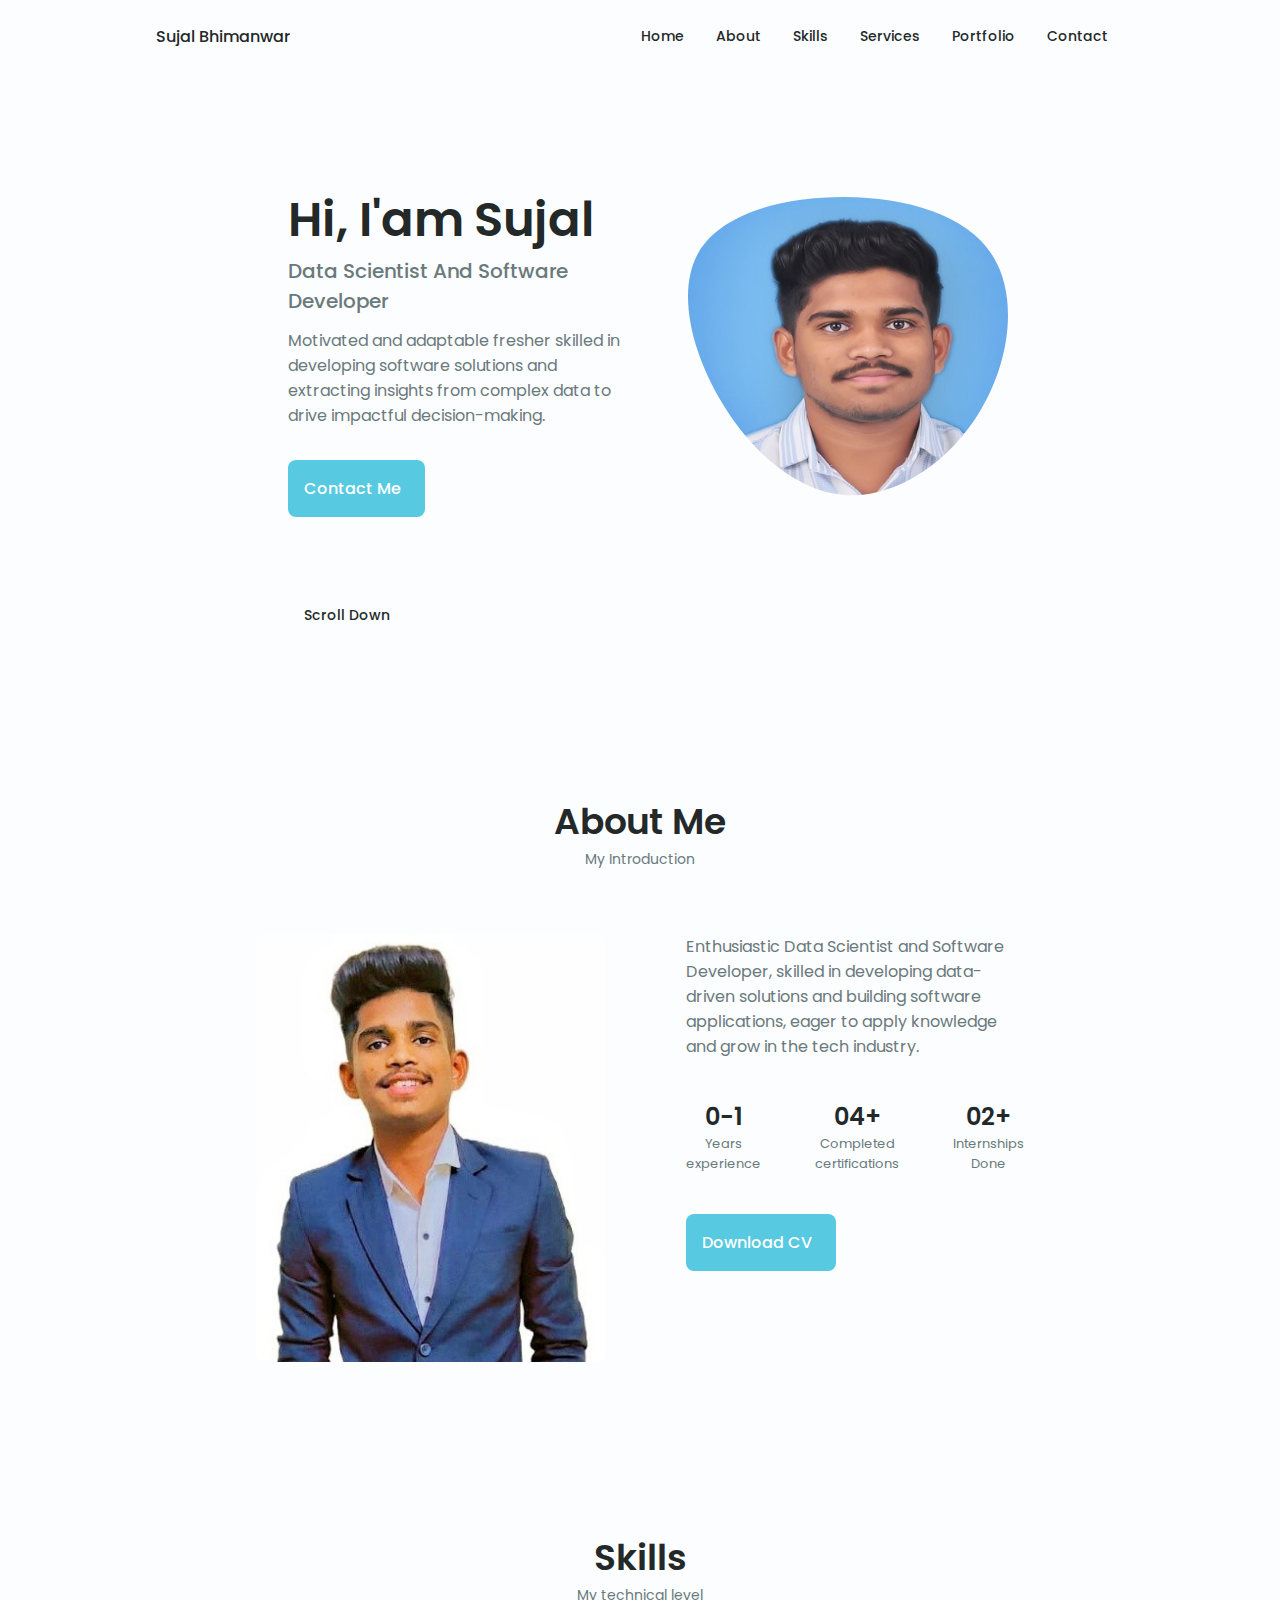
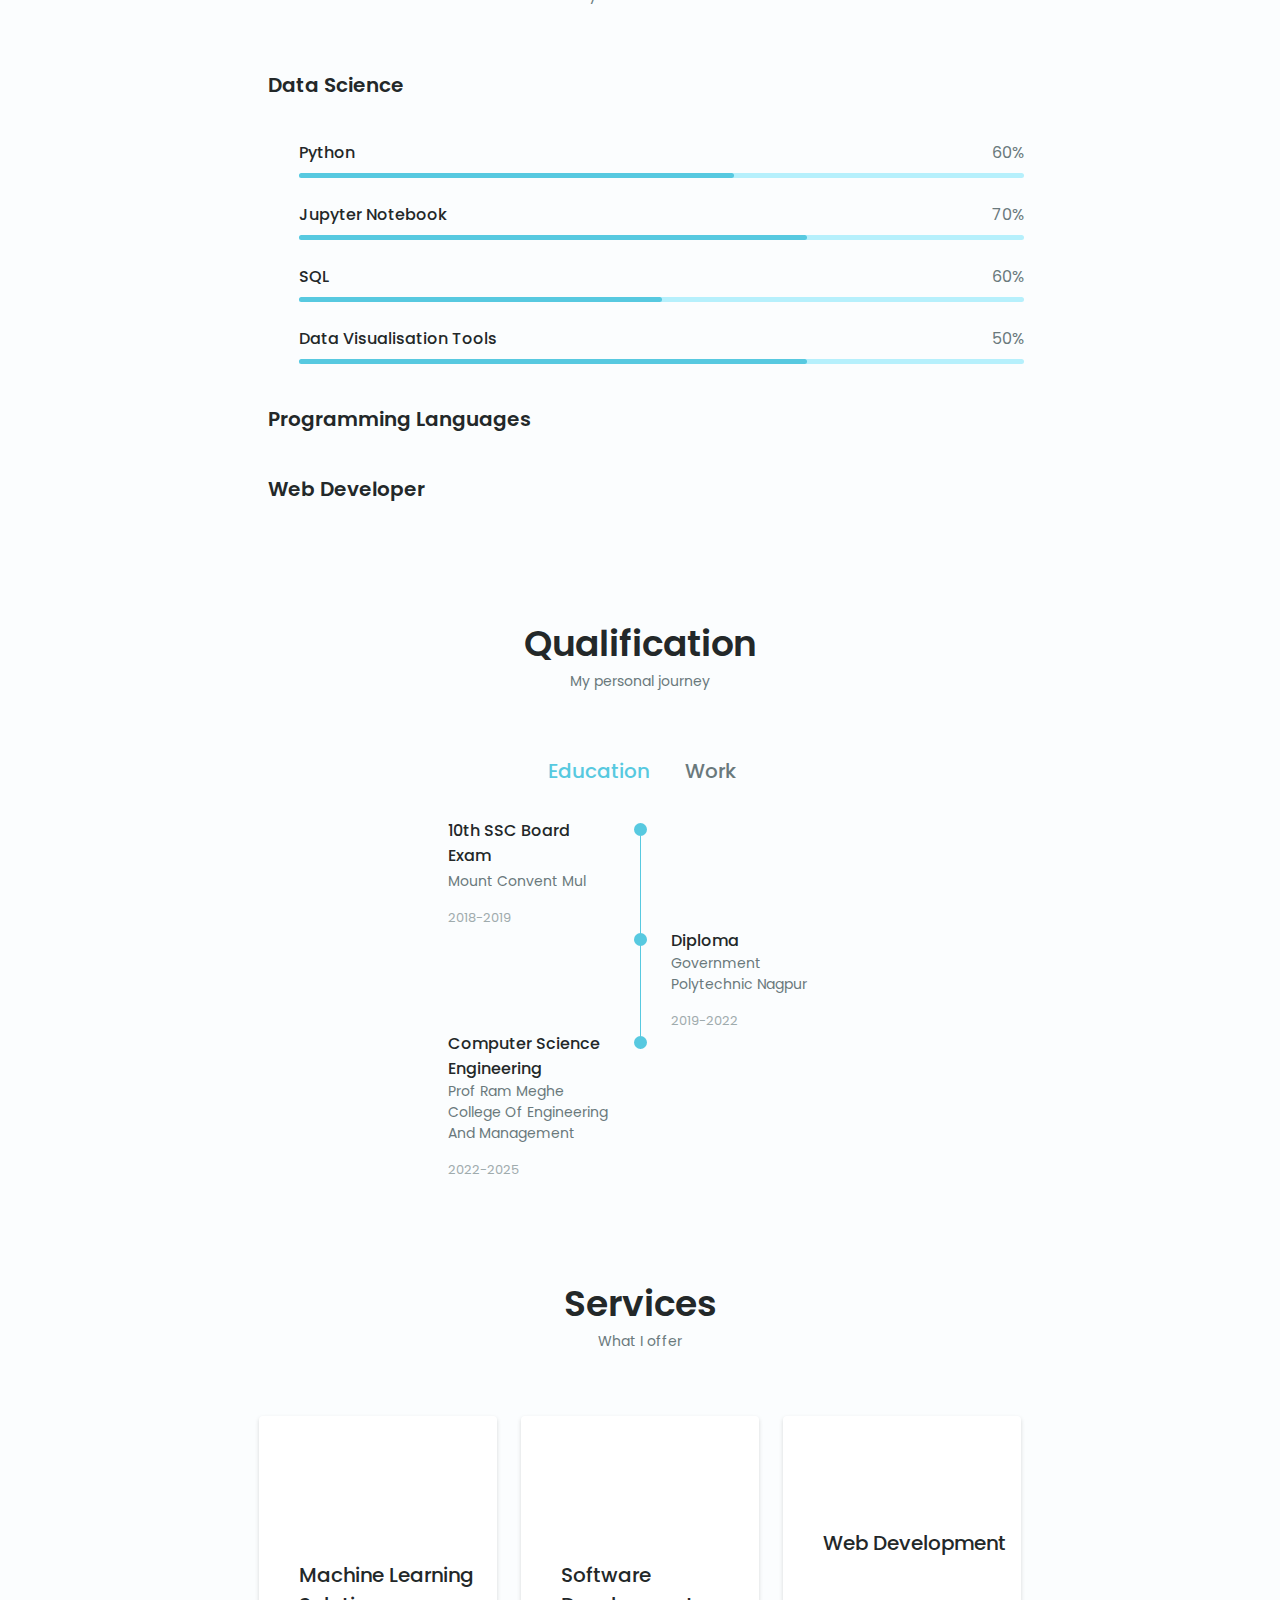
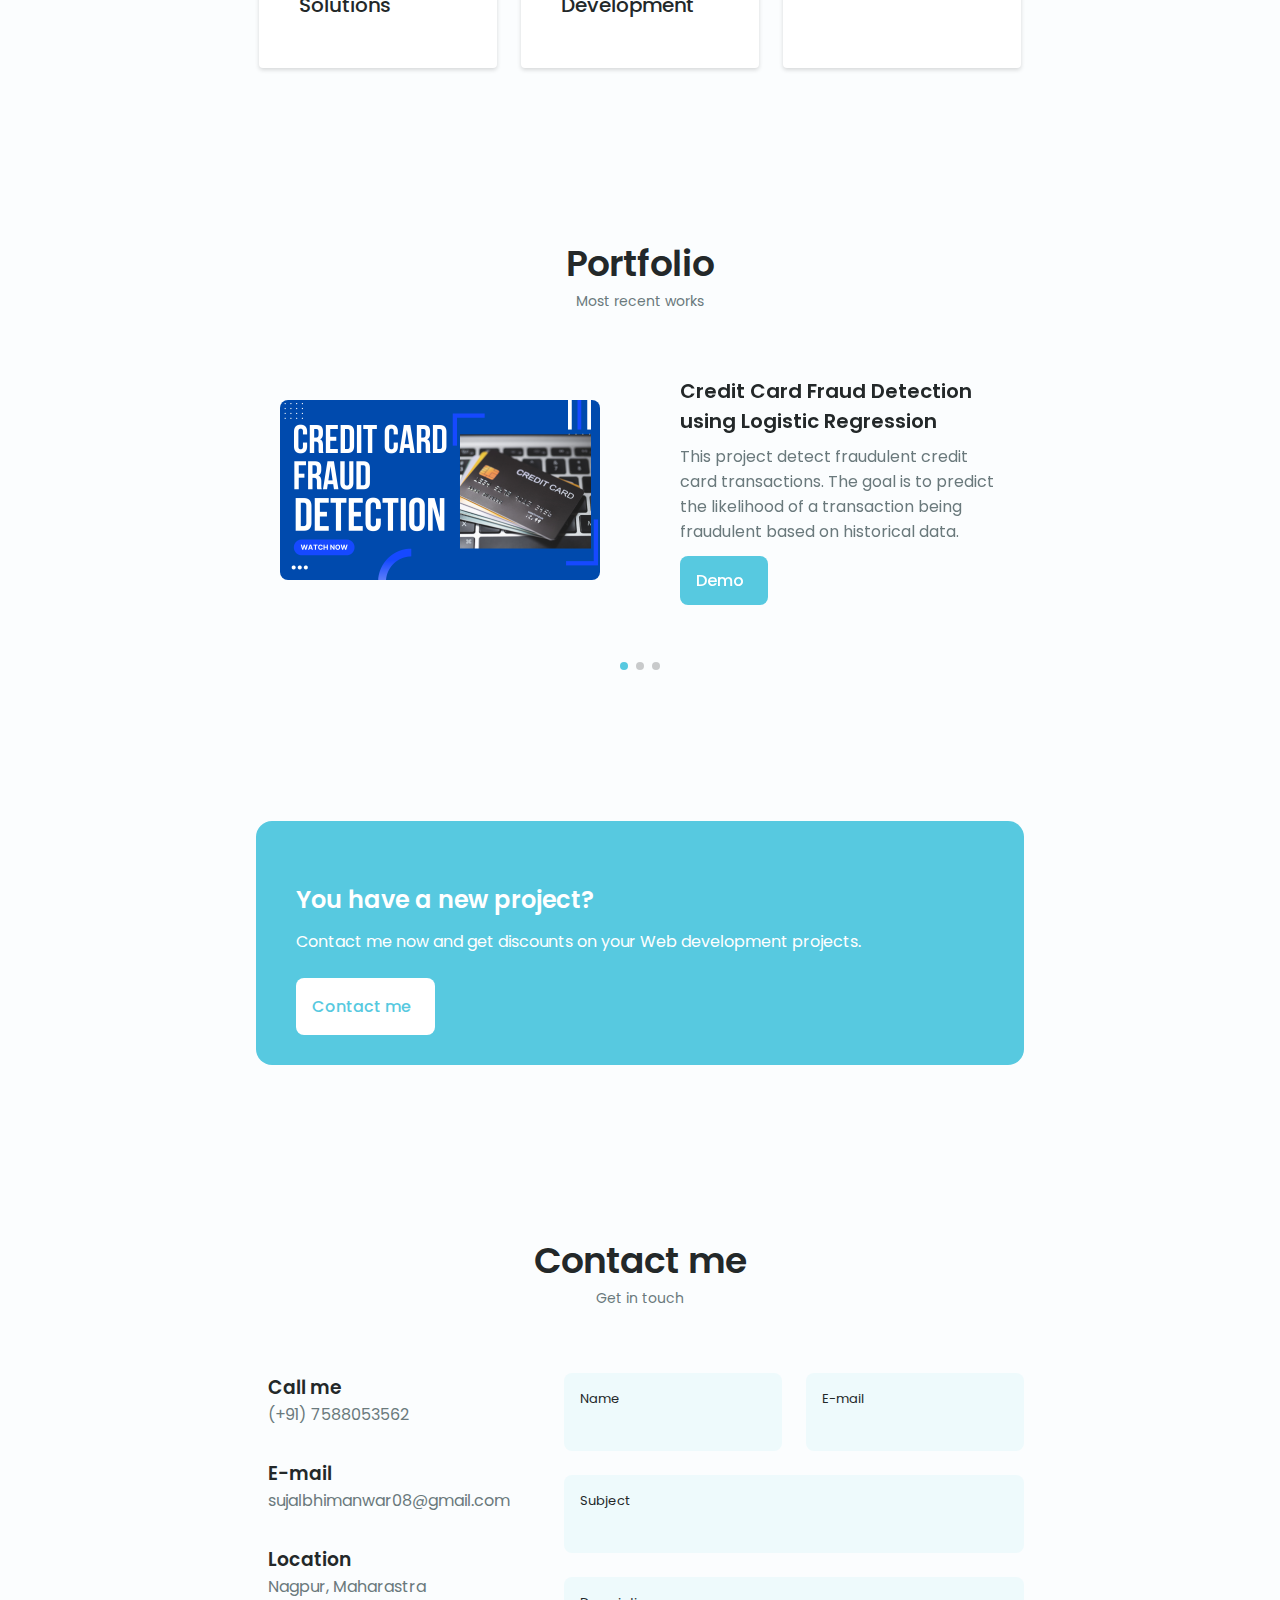
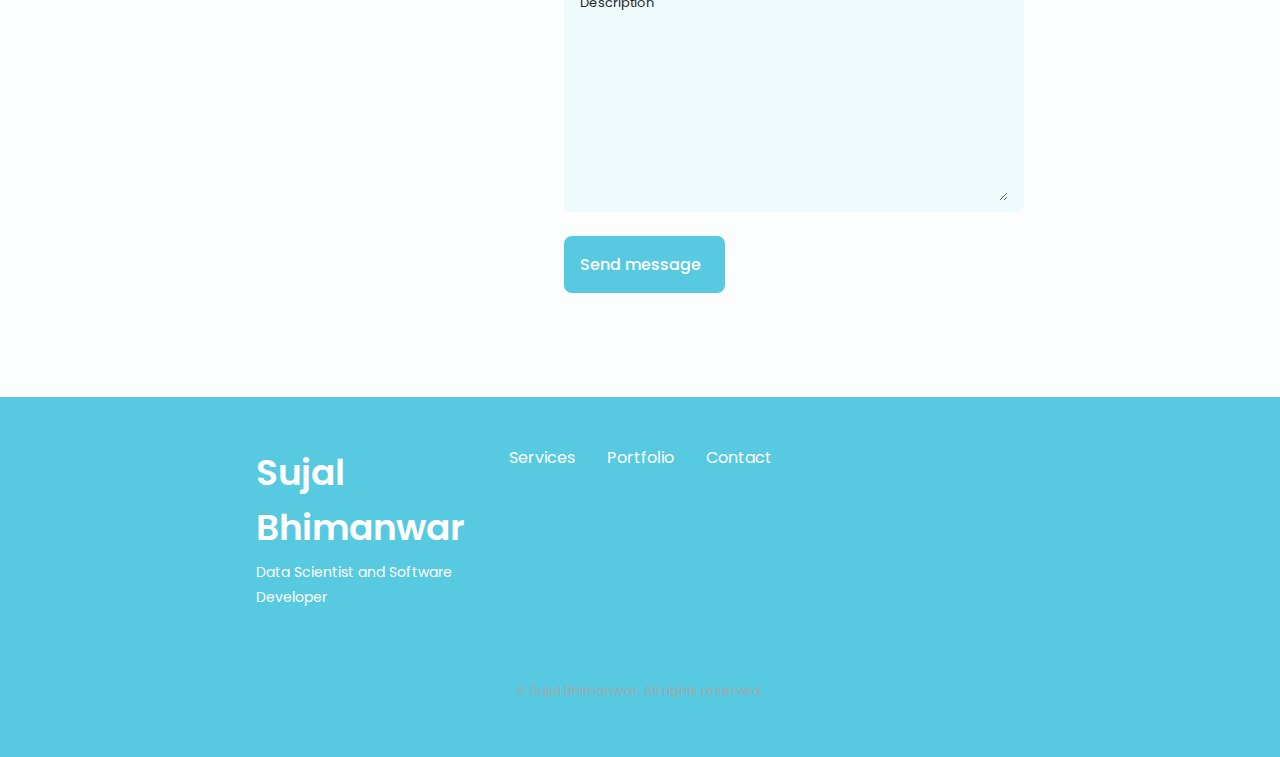
<file: index.html>
<!DOCTYPE html>
    <html lang="en">
    <head>
        <meta charset="UTF-8">
        <meta name="viewport" content="width=device-width, initial-scale=1.0">

        <!--==================== UNICONS ====================-->
        <link rel="stylesheet" href="https://unicons.iconscout.com/release/v4.0.0/css/line.css">
        
        <!--==================== SWIPER CSS ====================-->
        <link rel="stylesheet" href="./packages/css/swiper-bundle.min.css">
        
        <!--==================== CSS ====================-->
        <link rel="stylesheet" href="./packages/css/styles.css">

        <title>Sujal Bhimanwar</title>
    </head>
    <body>
        <!--==================== HEADER ====================-->
        <header class="header" id="header">
            <nav class="nav container">
                <a href="#" class="nav__logo">Sujal Bhimanwar</a>
                <div class="nav__menu" id="nav-menu">
                    <ul class="nav__list grid">
                        <li class="nav__item">
                            <a href="#home" class="nav__link">
                                <i class="uil uil-estate nav__icon"></i>Home
                            </a>
                        </li>
                        <li class="nav__item">
                            <a href="#about" class="nav__link">
                                <i class="uil uil-user nav__icon"></i>About
                            </a>
                        </li>
                        <li class="nav__item">
                            <a href="#skills" class="nav__link">
                                <i class="uil uil-file-alt nav__icon"></i>Skills
                            </a>
                        </li>
                          <li class="nav__item">
                            <a href="#services" class="nav__link">
                                <i class="uil uil-briefcase-alt nav__icon"></i>Services
                            </a>
                        </li>
                        <li class="nav__item">
                            <a href="#portfolio" class="nav__link">
                                <i class="uil uil-scenery nav__icon"></i>Portfolio                                
                            </a>
                        </li>
                        <li class="nav__item">
                            <a href="#contact" class="nav__link">
                                <i class="uil uil-message nav__icon"></i>Contact                               
                            </a>
                        </li>
                    </ul>
                    <i class="uil uil-times nav__close" id="nav-close"></i>
                </div>
                <div class="nav__btns">
                    <!-- Theme change button -->

                    <i class="uil uil-moon change-theme" id="theme-button"></i>

                    <div class="nav__toggle" id="nav-toggle">
                        <i class="uil uil-apps"></i>
                    </div>
                </div>
            </nav>
        </header>

        <!--==================== MAIN ====================-->
        <main class="main">
            <!--==================== HOME ====================-->
            <section class="home section" id="home">
                <div class="home__container container grid">
                    <div class="home__content grid">
                        <div class="home__social">
                            <a href="https://www.linkedin.com/in/sujal-bhimanwar-864100260/" target="_blank" class="home__social-icon">
                                <i class="uil uil-linkedin-alt"></i>
                            </a>
                           
                            <a href="https://github.com/Sujal2309" target="_blank" class="home__social-icon">
                                <i class="uil uil-github-alt"></i>
                            </a>
                        </div>

                        <div class="home__img">
                            <svg class="home__blob" viewBox="0 0 200 187" xmlns="http://www.w3.org/2000/svg" xmlns:xlink="http://www.w3.org/1999/xlink">
                                <mask id="mask0" mask-type="alpha">
                                    <path d="M190.312 36.4879C206.582 62.1187 201.309 102.826 182.328 134.186C163.346 165.547 
                                    130.807 187.559 100.226 186.353C69.6454 185.297 41.0228 161.023 21.7403 129.362C2.45775 
                                    97.8511 -7.48481 59.1033 6.67581 34.5279C20.9871 10.1032 59.7028 -0.149132 97.9666 
                                    0.00163737C136.23 0.303176 174.193 10.857 190.312 36.4879Z"/>
                                </mask>
                                <g mask="url(#mask0)">
                                    <path d="M190.312 36.4879C206.582 62.1187 201.309 102.826 182.328 134.186C163.346 
                                    165.547 130.807 187.559 100.226 186.353C69.6454 185.297 41.0228 161.023 21.7403 
                                    129.362C2.45775 97.8511 -7.48481 59.1033 6.67581 34.5279C20.9871 10.1032 59.7028 
                                    -0.149132 97.9666 0.00163737C136.23 0.303176 174.193 10.857 190.312 36.4879Z"/>
                                    <image class="home__blob-img" x="" xlink:href="packages/images/Sujal 1st Photo.png"/>
                                </g>
                            </svg>
                        </div>

                        <div class="home__data">
                            <h1 class="home__title">Hi, I'am Sujal</h1>
                            <h3 class="home__subtitle">Data Scientist And Software Developer</h3>
                            <p class="home__description">Motivated and adaptable fresher skilled in developing software solutions and extracting insights from complex data to drive impactful decision-making.</p>
                            <a href="#contact" class="button button--flex home__button">
                                Contact Me<i class="uil uil-message button__icon"></i>
                            </a>
                        </div>
                    </div>

                    <div class="home__scroll">
                        <a href="#about" class="home__scroll-button button--flex">
                            <i class="uil uil-mouse-alt home__scroll-mouse"></i>
                            <span class="home__scroll-name">Scroll Down</span>
                            <i class="uil uil-arrow-down home__scroll-arrow"></i>
                        </a>
                    </div>
                </div>
            </section>

            <!--==================== ABOUT ====================-->
            <section class="about section" id="about">
                <h2 class="section__title">About Me</h2>
                <span class="section__subtitle">My Introduction</span>

                <div class="about__container container grid">
                    <img src="packages/images/Sujal Photo 2.jpg" alt="" class="about__img">
                    <div class="about__data">
                        <p class="about__description">
                            Enthusiastic Data Scientist and Software Developer, skilled in developing data-driven solutions and building software applications, eager to apply knowledge and grow in the tech industry.
                        </p>
                        <div class="about__info">
                            <div>
                                <span class="about__info-title">0-1</span>
                                <span class="about__info-name">Years <br> experience</span>
                            </div>
                            <div>
                                <span class="about__info-title">04+</span>
                                <span class="about__info-name">Completed <br> certifications</span>
                            </div>
                            <div>
                                <span class="about__info-title">02+</span>
                                <span class="about__info-name">Internships<br>Done</span>
                            </div>
                        </div>

                        <div class="about__buttons">
                            <a download="" href="https://drive.google.com/file/d/1g4aUlyNS0Fm4-I0fZWhT720lUOOkEk8J/view?usp=sharing" class="button button--flex">
                                Download CV<i class="uil uil-download-alt button__icon"></i>
                            </a>
                        </div>
                    </div>
                </div>
            </section>

            <!--==================== SKILLS ====================-->
            <section class="skills section" id="skills">
                <h2 class="section__title">Skills</h2>
                <span class="section__subtitle">My technical level</span>

                <div class="skills__container container grid">
                    <div>
                         <!--==================== SKILL-1 ====================-->
                        <div class="skills__content skills__open">
                            <div class="skills__header">
                                <i class="uil uil-analytics skills__icon"></i>
                               <div>
                                   <h1 class="skills__title">Data Science</h1>
                               </div>

                               <i class="uil uil-angle-down skills__arrow"></i>
                            </div>
                            <div class="skills__list grid">
                                <div class="skills__data">
                                    <div class="skills__titles">
                                        <h3 class="skills__name">Python</h3>
                                        <span class="skills__number">60%</span>
                                    </div>
                                    <div class="skills__bar">
                                        <span class="skills__percentage skills__python"></span>
                                    </div>
                                </div>
                               <div class="skills__data">
                                   <div class="skills__titles">
                                       <h3 class="skills__name">Jupyter Notebook</h3>
                                       <span class="skills__number">70%</span>
                                   </div>
                                   <div class="skills__bar">
                                       <span class="skills__percentage skills__tab"></span>
                                   </div>
                               </div>
                               <div class="skills__data">
                                   <div class="skills__titles">
                                       <h3 class="skills__name">SQL</h3>
                                       <span class="skills__number">60%</span>
                                   </div>
                                   <div class="skills__bar">
                                       <span class="skills__percentage skills__sql"></span>
                                   </div>
                               </div>
                               <div class="skills__data">
                                   <div class="skills__titles">
                                       <h3 class="skills__name">Data Visualisation Tools</h3>
                                       <span class="skills__number">50%</span>
                                   </div>
                                   <div class="skills__bar">
                                       <span class="skills__percentage skills__google"></span>
                                   </div>
                               </div>
                            </div>
                        </div>
                         <!--==================== SKILLS 2 ====================-->
                        <div class="skills__content skills__close">
                            <div class="skills__header">
                                <i class="uil uil-money-bill skills__icon"></i>
                               <div>
                                   <h1 class="skills__title">Programming Languages</h1>
                                   
                               </div>

                               <i class="uil uil-angle-down skills__arrow"></i>
                            </div>
                            <div class="skills__list grid">
                                <div class="skills__data">
                                    <div class="skills__titles">
                                        <h3 class="skills__name">C</h3>
                                        <span class="skills__number">80%</span>
                                    </div>
                                    <div class="skills__bar">
                                        <span class="skills__percentage skills__bank"></span>
                                    </div>
                               </div>
                               <div class="skills__data">
                                   <div class="skills__titles">
                                       <h3 class="skills__name">Java</h3>
                                       <span class="skills__number">80%</span>
                                   </div>
                                   <div class="skills__bar">
                                       <span class="skills__percentage skills__counter"></span>
                                   </div>
                               </div>
                               <div class="skills__data">
                                    <div class="skills__titles">
                                      <h3 class="skills__name">Python</h3>
                                      <span class="skills__number">70%</span>
                                    </div>
                                    <div class="skills__bar">
                                       <span class="skills__percentage skills__google"></span>
                                    </div>
                                </div>
                                <div class="skills__data">
                                   <div class="skills__titles">
                                       <h3 class="skills__name">SQL</h3>
                                       <span class="skills__number">60%</span>
                                   </div>
                                   <div class="skills__bar">
                                       <span class="skills__percentage skills__office"></span>
                                   </div>
                                </div>
                            </div>
                        </div>
                    </div>

                    <div>
                        <!--==================== SKILLS 3 ====================-->
                        <div class="skills__content skills__close">
                            <div class="skills__header">
                               <i class="uil uil-brackets-curly skills__icon"></i>
                               <div>
                                   <h1 class="skills__title">Web Developer</h1>
                                   
                               </div>

                               <i class="uil uil-angle-down skills__arrow"></i>
                            </div>
                            <div class="skills__list grid">
                                <div class="skills__data">
                                    <div class="skills__titles">
                                        <h3 class="skills__name">HTML</h3>
                                        <span class="skills__number">90%</span>
                                    </div>
                                    <div class="skills__bar">
                                        <span class="skills__percentage skills__html"></span>
                                    </div>
                                </div>
                               <div class="skills__data">
                                   <div class="skills__titles">
                                       <h3 class="skills__name">CSS</h3>
                                       <span class="skills__number">80%</span>
                                   </div>
                                   <div class="skills__bar">
                                       <span class="skills__percentage skills__css"></span>
                                   </div>
                               </div>
                               <div class="skills__data">
                                   <div class="skills__titles">
                                       <h3 class="skills__name">JavaScript</h3>
                                       <span class="skills__number">60%</span>
                                   </div>
                                   <div class="skills__bar">
                                       <span class="skills__percentage skills__js"></span>
                                   </div>
                               </div>
                               
                           </div>
                       </div>
                    </div>
                </div>
            </section>

                   <!--==================== QUALIFICATION ====================-->
        <section class="qualification__section">
            <h2 class="section__title">Qualification</h2>
            <span class="section__subtitle">My personal journey</span>

            <div class="qualification__container container">
                <div class="qualification__tabs">
                    <div class="qualification__button button--flex qualification__active" data-target='#education'>
                        <i class="uil uil-graduation-cap qualification__icon"></i>
                        Education
                    </div>

                    <div class="qualification__button button--flex" data-target="#work">
                        <i class="uil uil-briefcase-alt qualification__icon"></i>
                        Work
                    </div>
                </div>

                <div class="qualification__sections">
            <!--==================== QUALIFICATION CONTENT 1 ====================-->
            <div class="qualification__content qualification__active" data-content id="education">
             <!--==================== QUALIFICATION 1 ====================--> 
             <div class="qualification__data">
                 <div>
                     <h3 class="qualification__title">10th SSC Board Exam</h3>
                     <span class="qualification__subtitle">Mount Convent Mul</span>
                     <div class="qualification__calendar">
                        <i class="uil uil-calendar-alt"></i>
                        2018-2019
                     </div>
                 </div>

                 <div>
                     <span class="qualification__rounder"></span>
                     <span class="qualification__line"></span>
                 </div>
             </div>
             
             <!--==================== QUALIFICATION 2 ====================--> 
             <div class="qualification__data">
                <div></div>
                <div>
                   <span class="qualification__rounder"></span>
                   <span class="qualification__line"></span>
                </div>

                <div>
                    <h3 class="qualification__title">Diploma</h3>
                    <span class="qualification__subtitle">Government Polytechnic Nagpur</span>
                    <div class="qualification__calendar">
                       <i class="uil uil-calendar-alt"></i>
                       2019-2022
                    </div>
                </div>
            </div> 

            <!--==================== QUALIFICATION 3 ====================--> 
            <div class="qualification__data">
                <div>
                    <h3 class="qualification__title">Computer Science Engineering</h3>
                    <span class="qualification__subtitle">Prof Ram Meghe College Of Engineering And Management</span>
                    <div class="qualification__calendar">
                       <i class="uil uil-calendar-alt"></i>
                       2022-2025
                    </div>
                </div>

                <div>
                    <span class="qualification__rounder"></span>
                    <!-- <span class="qualification__line"></span> -->
                </div>
            </div> 

            
            </div>
            
            <!--==================== QUALIFICATION CONTENT 2 ====================-->
            <div class="qualification__content" data-content id="work">
                <!--==================== QUALIFICATION 1 ====================--> 
                <div class="qualification__data">
                    <div>
                        <h3 class="qualification__title">Data Science Intern</h3>
                        <span class="qualification__subtitle">Oasis Infobyte</span>
                        <div class="qualification__calendar">
                           <i class="uil uil-calendar-alt"></i>
                           March 2024-April 2024
                        </div>
                    </div>
   
                    <div>
                        <span class="qualification__rounder"></span>
                        <span class="qualification__line"></span>
                    </div>
                </div>
                
                <!--==================== QUALIFICATION 2 ====================--> 
                <div class="qualification__data">
                   <div></div>
                   <div>
                      <span class="qualification__rounder"></span>
                      <span class="qualification__line"></span>
                   </div>
   
                   <div>
                       <h3 class="qualification__title">Python And AI Intern</h3>
                       <span class="qualification__subtitle">Goldern Bird Education</span>
                       <div class="qualification__calendar">
                          <i class="uil uil-calendar-alt"></i>
                          April 2024-September 2024
                       </div>
                   </div>
               </div> 
   
               <!--==================== QUALIFICATION 3 ====================--> 
               <div class="qualification__data">
                   <div>
                       <h3 class="qualification__title">Data Analytics And Visualization Job Simulation</h3>
                       <span class="qualification__subtitle">Accenture North America</span>
                       <div class="qualification__calendar">
                          <i class="uil uil-calendar-alt"></i>
                          Jully 2024
                       </div>
                   </div>
   
                   <div>
                       <span class="qualification__rounder"></span>
                       <!-- <span class="qualification__line"></span> -->
                   </div>
               </div> 
          
               </div> 
             
               </div>
            </div>
        </section>
      
        <!--==================== SERVICES ====================-->
        <section class="services section" id="services">
            <h2 class="section__title">Services</h2>
            <span class="section__subtitle">What I offer</span>

            <div class="services__container container grid">
        <!--==================== SERVICES 1 ====================-->  
        <div class="services__content">
            <div>
                <i class="uil uil-analytics skills__icon"></i>
                <h3 class="services__title">Machine Learning Solutions<br></h3>
            </div>  
        </div>  
        
        <!--==================== SERVICES 2 ====================--> 
        <div class="services__content">
            <div>
                <i class="uil uil-money-bill skills__icon"></i>
                <h3 class="services__title">Software Development<br></h3>
            </div>
        </div>  
       
        <!--==================== SERVICES 3 ====================-->
        <div class="services__content">
            <div>
                <i class="uil uil-arrow services__icon"></i>
                <h3 class="services__title">Web Development<br></h3>
            </div>      
        </div> 
  
       
        </div>
        </section>
        <!--==================== PORTFOLIO ====================-->
        <section class="portfolio section" id="portfolio">

            <h2 class="section__title">Portfolio</h2>
            <span class="section__subtitle">Most recent works</span>

            <div class="portfolio__container container swiper-container">
                <div class="swiper-wrapper">
        <!--==================== PORTFOLIO 1 ====================-->
        
            <div class="portfolio__content grid swiper-slide">
                <img src="./packages/images/cfd.png" alt="" class="portfolio__img">

                <div class="portfolio_">
                    <h3 class="portfolio__title">Credit Card Fraud Detection using Logistic Regression</h3>
                    <p class="portfolio__description">This project detect fraudulent credit card transactions. The goal is to predict the likelihood of a transaction being 
                        fraudulent based on historical data.</p>
                    <a href="https://github.com/Sujal2309/Credit-Card-Fraud-Detection" class="button button--flex button--small portfolio__button">
                        Demo
                        <i class="uil uil-arrow-right button__icon"></i>
                    </a>
                </div>
            </div>

            <!--==================== PORTFOLIO 2 ====================-->
        
            <div class="portfolio__content grid swiper-slide">
                <img src="./packages/images/portfolio3.PNG" alt="" class="portfolio__img">

                <div class="portfolio_">
                    <h3 class="portfolio__title">E-Commerce website</h3>
                    <p class="portfolio__description">Above Amazon clone is adaptable to all devices, with 
                        ui components and animated interactions.</p>
                    <a href="https://sujal2309.github.io/Amazon-Clone/" class="button button--flex button--small portfolio__button">
                        Demo
                        <i class="uil uil-arrow-right button__icon"></i>
                    </a>
                </div>
            </div>

            <!--==================== PORTFOLIO 3 ====================-->
        
            <div class="portfolio__content grid swiper-slide">
                <img src="./packages/images/mrs.jpeg" alt="" class="portfolio__img">

                <div class="portfolio_">
                    <h3 class="portfolio__title">Movie Recommendation System</h3>
                    <p class="portfolio__description">Developed a content-based movie recommendation system to suggest movies similar to a user's favorite movie</p>
                    <a href="https://github.com/Sujal2309/Movie-Recommendation-System" class="button button--flex button--small portfolio__button">
                        Demo
                        <i class="uil uil-arrow-right button__icon"></i>
                    </a>
                </div>
            </div>
                </div>

            <!-- add arrows-->
            <div class="swiper-button-next">
                <i class="uil uil-angle-right-b swiper-portfolio-icon"></i>
            </div>

            <div class="swiper-button-prev">
                <i class="uil uil-angle-left-b swiper-portfolio-icon"></i>
            </div>

            <!-- Add Pagination -->
            <div class="swiper-pagination"></div>
            
        
        </div>

        </section>

        <!--==================== PROJECT IN MIND ====================-->
        <section class="project section">

            <div class="project__bg">
                <div class="project__container container grid">
                    <div class="project__data">
                        <h2 class="project__title">You have a new project?</h2>
                        <p class="project__description">Contact me now and get discounts on your Web development projects.</p>
                        <a href="#contact" class="button button--flex button--white">Contact me
                            <i class="uil uil-message project__icon button__icon"></i>
                        </a>
                       
                    </div>
                    <!-- <img src="assets/img/project.png" alt="" class="project__img"> -->
                </div>
            </div>

        </section>

        

        <!--==================== CONTACT ME ====================-->
        <section class="contact section" id="contact">
            <h2 class="section__title">Contact me</h2>
            <span class="section__subtitle">Get in touch</span>

            <div class="contact__container container grid">
                <div>
                    <div class="contact__information">
                        <i class="uil uil-phone-alt contact__icon"></i>

                        <div>
                            <h3 class="contact__title">Call me</h3>
                            <span class="contatc__subtitle">(+91) 7588053562</span>
                        </div>
                    </div>

                    <div class="contact__information">
                        <i class="uil uil-envelope contact__icon"></i>

                        <div>
                            <h3 class="contact__title">E-mail</h3>
                            <span class="contatc__subtitle">sujalbhimanwar08@gmail.com</span>
                        </div>
                    </div>

                    <div class="contact__information">
                        <i class="uil uil-map-marker contact__icon"></i>

                        <div>
                            <h3 class="contact__title">Location</h3>
                            <span class="contatc__subtitle">Nagpur, Maharastra</span>
                        </div>
                    </div>
                </div>

                <form action="" class="contact__form grid">
                    <div class="contact__inputs grid">
                        <div class="contact__content">
                            <label for="" class="contact__label">Name</label>
                            <input type="text" class="contact__input">
                        </div>

                        <div class="contact__content">
                            <label for="" class="contact__label">E-mail</label>
                            <input type="email" class="contact__input">
                        </div>
                    </div>

                    <div class="contact__content">
                        <label for="" class="contact__label">Subject</label>
                        <input type="text" class="contact__input">
                    </div>

                    <div class="contact__content">
                        <label for="" class="contact__label">Description</label>
                        <textarea name="" id="" cols="0" rows="7" class="contact__input"></textarea>
                    </div>

                    <div>
                        <a href="#" class="button button--flex">
                            Send message
                            <i class="uil uil-message button__icon"></i>
                        </a>
                    </div>
                </form>
            </div>

        </section>
    </main>

    <!--==================== FOOTER ====================-->
    <footer class="footer">

        <div class="footer__bg">
            <div class="footer__container container grid">
                <div>
                    <h1 class="footer__title">Sujal Bhimanwar</h1>
                    <span class="footer__subtitle">Data Scientist and Software Developer</span>
                </div>

                <ul class="footer__links">
                    <li>
                        <a href="#services" class="footer__link">Services</a>
                    </li>
                    <li>
                        <a href="#portfolio" class="footer__link">Portfolio</a>
                    </li>
                    <li>
                        <a href="#contact" class="footer__link">Contact</a>
                    </li>
                </ul>

                <div class="footer__socials">
                    <a href="" target="_blank" class="footer__social">
                        <i class="uil uil-facebook"></i>
                    </a>
                    <a href="https://www.instagram.com/sujalbhimanwar23/" target="_blank" class="footer__social">
                        <i class="uil uil-instagram"></i>
                    </a>
                    <a href="" target="_blank" class="footer__social">
                        <i class="uil uil-twitter-alt"></i>
                    </a>
                </div>
            </div>
            <p class="footer__copy">&#169; Sujal Bhimanwar. All rights reserved.</p>
        </div>
    </footer>

    <!--==================== SCROLL TOP ====================-->
    <a href="#" class="scrollup" id="scroll-up">
        <i class="uil uil-arrow-up scrollup__icon"></i>
    </a>
    

    <!--==================== SWIPER JS ====================-->
    <script src="./packages/js/swiper-bundle.min.js"></script>

    <!--==================== MAIN JS ====================-->
    <script src="./packages/js/main.js"></script>
</body>

</html>
</file>
<file: packages/css/styles.css>
/* ==================== GOOGLE FONTS ====================*/
@import url("https://fonts.googleapis.com/css2?family=Poppins:wght@400;500;600&display=swap");

/*==================== VARIABLES CSS ====================*/
:root {
  --header-height: 3rem;

  /*========== Colors ==========*/
  /* Change favorite color */
  --hue-color: 190; /*Purple 250 - Green 142 - Blue 230 - Pink 340*/

  /* HSL color mode */
  --first-color: hsl(var(--hue-color), 69%, 61%);
  --first-color-second: hsl(var(--hue-color), 69%, 61%);
  --first-color-alt: hsl(var(--hue-color), 57%, 53%);
  --first-color-lighter: hsl(var(--hue-color), 92%, 85%);
  --title-color: hsl(var(--hue-color), 8%, 15%);
  --text-color: hsl(var(--hue-color), 8%, 45%);
  --text-color-light: hsl(var(--hue-color), 8%, 65%);
  --input-color: hsl(var(--hue-color), 70%, 96%);
  --body-color: hsl(var(--hue-color), 60%, 99%);
  --container-color: #fff;
  --scroll-bar-color: hsl(var(--hue-color), 12%, 90%);
  --scroll-thumb-color: hsl(var(--hue-color), 12%, 80%);

  /*========== Font and typography ==========*/
  --body-font: "Poppins", sans-serif;

  /* .5rem = 8px, 1rem = 16px, 1.5rem = 24px ... */
  --big-font-size: 2rem;
  --h1-font-size: 1.5rem;
  --h2-font-size: 1.25rem;
  --h3-font-size: 1.125rem;
  --normal-font-size: 0.938rem;
  --small-font-size: 0.813rem;
  --smaller-font-size: 0.75rem;

  /*========== Font weight ==========*/
  --font-medium: 500;
  --font-semi-bold: 600;

  /*========== Margenes Bottom ==========*/
  /* .25rem = 4px, .5rem = 8px, .75rem = 12px ... */
  --mb-0-25: 0.25rem;
  --mb-0-5: 0.5rem;
  --mb-0-75: 0.75rem;
  --mb-1: 1rem;
  --mb-1-5: 1.5rem;
  --mb-2: 2rem;
  --mb-2-5: 2.5rem;
  --mb-3: 3rem;

  /*========== z index ==========*/
  --z-tooltip: 10;
  --z-fixed: 100;
  --z-modal: 1000;
}

/* Font size for large devices */
@media screen and (min-width: 968px) {
  :root {
    --big-font-size: 3rem;
    --h1-font-size: 2.25rem;
    --h2-font-size: 1.5rem;
    --h3-font-size: 1.25rem;
    --normal-font-size: 1rem;
    --small-font-size: 0.875rem;
    --smaller-font-size: 0.813rem;
  }
}

/*========== Variables Dark theme ==========*/
body.dark-theme {
  /* HSL color mode */
  --first-color-second: hsl(var(--hue-color), 30%, 8%);
  --title-color: hsl(var(--hue-color), 8%, 95%);
  --text-color: hsl(var(--hue-color), 8%, 45%);
  --text-color-light: hsl(var(--hue-color), 8%, 75%);
  --input-color: hsl(var(--hue-color), 29%, 16%);
  --body-color: hsl(var(--hue-color), 28%, 12%);
  --container-color: hsl(var(--hue-color), 29%, 16%);
  --scroll-bar-color: hsl(var(--hue-color), 12%, 48%);
  --scroll-thumb-color: hsl(var(--hue-color), 12%, 36%);
}

/*========== Button Dark/Light ==========*/
.nav__btns {
  display: flex;
  align-items: center;
}

.change-theme {
  font-size: 1.25rem;
  color: var(--title-color);
  margin-right: var(--mb-1);
  cursor: pointer;
}

.change-theme:hover {
  color: var(--first-color);
}

/*==================== BASE ====================*/

* {
  box-sizing: border-box;
  padding: 0;
  margin: 0;
}

html {
  scroll-behavior: smooth;
}

body {
  margin: 0 0 var(--header-height) 0;
  font-family: var(--body-font);
  font-size: var(--normal-font-size);
  background-color: var(--body-color);
  color: var(--text-color);
}

h1,
h2,
h3,
h4 {
  color: var(--title-color);
  font-weight: var(--font-semi-bold);
}

ul {
  list-style: none;
}

a {
  text-decoration: none;
}

img {
  width: 100%;
  height: auto;
}

/*==================== REUSABLE CSS CLASSES ====================*/
.section {
  padding: 2rem 0 4rem;
  margin-bottom: 40px;
}

.section__title {
  font-size: var(--h1-font-size);
}

.section__subtitle {
  display: block;
  font-size: var(--small-font-size);
  margin-bottom: var(--mb-2);
}

.section__title,
.section__subtitle {
  text-align: center;
}

/*==================== LAYOUT ====================*/

.container {
  max-width: 768px;
  margin-left: var(--mb-1-5);
  margin-right: var(--mb-1-5);
}

.grid {
  display: grid;
  gap: 1.5rem;
}

.header {
  width: 100%;
  position: fixed;
  bottom: 0;
  left: 0;
  z-index: var(--z-fixed);
  background-color: var(--body-color);
}

/*==================== NAV ====================*/
.nav {
  max-width: 968px;
  height: var(--header-height);
  display: flex;
  justify-content: space-between;
  align-items: center;
}

.nav__logo,
.nav__toggle {
  color: var(--title-color);
  font-weight: var(--font-medium);
}

.nav__logo:hover {
  color: var(--first-color);
}

.nav__toggle {
  font-size: 1.1rem;
  cursor: pointer;
}

.nav__toggle:hover {
  color: var(--first-color);
}

@media screen and (max-width: 767px) {
  .nav__menu {
    position: fixed;
    bottom: -100%;
    left: 0;
    width: 100%;
    background-color: var(--body-color);
    padding: 2rem 1.5rem 4rem;
    box-shadow: 0 -1px 4px rgba(0, 0, 0, 0.15);
    border-radius: 1.5rem 1.5rem 0 0;
    transition: 0.3s;
  }
}

.nav__list {
  grid-template-columns: repeat(3, 1fr);
  gap: 2rem;
}
.nav__link {
  display: flex;
  flex-direction: column;
  align-items: center;
  font-size: var(--small-font-size);
  color: var(--title-color);
  font-weight: var(--font-medium);
}

.nav__link:hover {
  color: var(--first-color);
}

.nav__icon {
  font-size: 1.2rem;
}

.nav__close {
  position: absolute;
  right: 1.3rem;
  bottom: 0.5rem;
  font-size: 1.5rem;
  cursor: pointer;
  color: var(--first-color);
}

.nav__close:hover {
  color: var(--first-color-alt);
}

/* show menu */
.show-menu {
  bottom: 0;
}

/* Active link */
.active-link {
  color: var(--first-color);
}

/* Change background header */
.scroll-header {
  box-shadow: 0 -1px 4px rgba(0, 0, 0, 0.15);
}

/*==================== HOME ====================*/

.home__container {
  gap: 1rem;
}

.home__content {
  grid-template-columns: 0.5fr 3fr;
  padding-top: 3.5rem;
  align-items: center;
}

.home__social {
  display: grid;
  grid-template-columns: max-content;
  row-gap: 1rem;
}

.home__social-icon {
  font-size: 1.25rem;
  color: var(--first-color);
}

.home__social-icon:hover {
  color: var(--first-color-alt);
}

.home__blob {
  width: 200px;
  fill: var(--first-color);
}

.home__blob-img {
  width: 220px;
}

.home__data {
  grid-column: 1/3;
}

.home__title {
  font-size: var(--big-font-size);
}

.home__subtitle {
  font-size: var(--h3-font-size);
  color: var(--text-color);
  font-weight: var(--font-medium);
  margin-bottom: var(--mb-0-75);
}

.home__description {
  margin-bottom: var(--mb-2);
}

.home__scroll {
  display: none;
}

.home__scroll-button {
  color: var(--first-color);
  transition: 0.3s;
}

.home__scroll-button:hover {
  transform: translateY(0.25rem);
}

.home__scroll-mouse {
  font-size: 2rem;
}

.home__scroll-name {
  font-size: var(--small-font-size);
  color: var(--title-color);
  font-weight: var(--font-medium);
  margin-right: var(--mb-0-25);
}

.home__scroll-arrow {
  font-size: 1.25rem;
}
/*==================== BUTTONS ====================*/

.button {
  display: inline-block;
  background-color: var(--first-color);
  color: #ffff;
  padding: 1rem;
  border-radius: 0.5rem;
  font-weight: var(--font-medium);
}

.button:hover {
  background-color: var(--first-color-alt);
}

.button__icon {
  font-size: 1.2rem;
  margin-left: var(--mb-0-5);
  transition: 0.3s;
}

.button--white {
  background-color: #fff;
  color: var(--first-color);
}

.button--white:hover {
  background-color: #fff;
}

.button--flex {
  display: inline-flex;
  align-items: center;
  transition: 0.3s;
}

.button--small {
  padding: 0.75rem 1rem;
}

.button--link {
  padding: 0;
  background-color: transparent;
  color: var(--first-color);
}

.button--link:hover {
  background-color: transparent;
  color: var(--first-color-alt);
}

/*==================== ABOUT ====================*/
.about__img {
  width: 200px;
  border-radius: 0.5rem;
  justify-self: center;
  align-items: center;
}

.about__description {
  text-align: center;
  margin-bottom: var(--mb-2-5);
}

.about__info {
  display: flex;
  justify-content: space-evenly;
  margin-bottom: var(--mb-2-5);
}

.about__info-title {
  font-size: var(--h2-font-size);
  font-weight: var(--font-semi-bold);
  color: var(--title-color);
}

.about__info-name {
  font-size: var(--smaller-font-size);
}

.about__info-title,
.about__info-name {
  display: block;
  text-align: center;
}

.about__buttons {
  display: flex;
  justify-content: center;
}

/*==================== SKILLS ====================*/

.skills__container {
  row-gap: 0;
}

.skills__header {
  display: flex;
  align-items: center;
  margin-bottom: var(--mb-2-5);
  cursor: pointer;
}

.skills__icon,
.skills__arrow {
  font-size: 2rem;
  color: var(--first-color);
}

.skills__icon {
  margin-right: var(--mb-0-75);
}

.skills__title {
  font-size: var(--h3-font-size);
}

.skills__subtitle {
  font-size: var(--small-font-size);
  color: var(--text-color-light);
}

.skills__arrow {
  margin-left: auto;
  transition: 0.4s;
}

.skills__list {
  row-gap: 1.5rem;
  padding-left: 2.7rem;
}

.skills__titles {
  display: flex;
  justify-content: space-between;
  margin-bottom: var(--mb-0-5);
}

.skills__name {
  font-size: var(--normal-font-size);
  font-weight: var(--font-medium);
}

.skills__bar,
.skills__percentage {
  height: 5px;
  border-radius: 0.25rem;
}

.skills__bar {
  background-color: var(--first-color-lighter);
}

.skills__percentage {
  display: block;
  background-color: var(--first-color);
}

.skills__html {
  width: 90%;
}

.skills__css {
  width: 80%;
}

.skills__js {
  width: 60%;
}

.skills__wordpress {
  width: 70%;
}

.skills__python {
  width: 60%;
}

.skills__tab {
  width: 70%;
}

.skills__sql {
  width: 50%;
}

.skills__google {
  width: 70%;
}

.skills__bank {
  width: 80%;
}

.skills__google {
  width: 70%;
}

.skills__counter {
  width: 80%;
}

.skills__office {
  width: 90%;
}

.skills__close .skills__list {
  height: 0;
  overflow: hidden;
}

.skills__open .skills__list {
  height: max-content;
  margin-bottom: var(--mb-2-5);
}

.skills__open .skills__arrow {
  transform: rotate(-180deg);
}

/*==================== QUALIFICATION ====================*/
.qualification__tabs {
  display: flex;
  justify-content: space-evenly;
  margin-bottom: var(--mb-2);
}

.qualification__button {
  font-size: var(--h3-font-size);
  font-weight: var(--font-medium);
  cursor: pointer;
}

.qualification__button:hover {
  color: var(--first-color);
}

.qualification__icon {
  font-size: 1.8rem;
  margin-right: var(--mb-0-25);
}

.qualification__data {
  display: grid;
  grid-template-columns: 1fr max-content 1fr;
  column-gap: 1.5rem;
}

.qualification__title {
  font-size: var(--normal-font-size);
  font-weight: var(--font-medium);
}

.qualification__subtitle {
  display: inline-block;
  font-size: var(--small-font-size);
  margin-bottom: var(--mb-1);
}

.qualification__calendar {
  font-size: var(--smaller-font-size);
  color: var(--text-color-light);
  /* margin-bottom: var(--mb-1) */
}

.qualification__rounder {
  display: inline-block;
  width: 13px;
  height: 13px;
  background-color: var(--first-color);
  border-radius: 50%;
}

.qualification__line {
  display: block;
  width: 1px;
  height: 100%;
  background-color: var(--first-color);
  transform: translate(6px, -7px);
}

.qualification__content[data-content] {
  display: none;
}

.qualification__active[data-content] {
  display: block;
}

.qualification__button.qualification__active {
  color: var(--first-color);
}

/*==================== SERVICES ====================*/
.services__container {
  gap: 1.5rem;
  grid-template-columns: repeat(2, 1fr);
}

.services__content {
  position: relative;
  background-color: var(--container-color);
  padding: 3.5rem 0.5rem 1.25rem 1.5rem;
  border-radius: 0.25rem;
  box-shadow: 0 2px 4px rgba(0, 0, 0, 0.15);
  transition: 0.3s;
}

.services__content:hover {
  box-shadow: 0 4px 8px rgba(0, 0, 0, 0.3);
}

.services__icon {
  display: block;
  font-size: 1.5rem;
  color: var(--first-color);
  margin-bottom: var(--mb-1);
}

.services__title {
  font-size: var(--h3-font-size);
  margin-bottom: var(--mb-1);
  font-weight: var(--font-medium);
}

.services__button {
  cursor: pointer;
  font-size: var(--small-font-size);
}

.services__button:hover .button__icon {
  transform: translateX(0.25rem);
}

.services__modal {
  position: fixed;
  top: 0;
  left: 0;
  right: 0;
  bottom: 0;
  background-color: rgba(0, 0, 0, 0.5);
  display: flex;
  align-items: center;
  justify-content: center;
  padding: 0 1rem;
  z-index: var(--z-modal);
  opacity: 0;
  visibility: hidden;
  transition: 0.3s;
}

.services__modal-content {
  position: relative;
  background-color: var(--container-color);
  padding: 1.5rem;
  border-radius: 0.5rem;
}

.services__modal-services {
  row-gap: 1rem;
}

.services__modal-service {
  display: flex;
}

.services__modal-title {
  font-size: var(--h3-font-size);
  font-weight: var(--font-medium);
  margin-bottom: var(--mb-1-5);
}

.services__modal-close {
  position: absolute;
  top: 1rem;
  right: 1rem;
  font-size: 1.5rem;
  color: var(--first-color);
  cursor: pointer;
}

.services__modal-icon {
  color: var(--first-color);
  margin-right: var(--mb-0-25);
}

/* Active Modal */
.active-modal {
  opacity: 1;
  visibility: visible;
}

/*==================== PORTFOLIO ====================*/
.portfolio__container {
  overflow: initial;
}

.portfolio__content {
  padding: 0 1.5rem;
}

.portfolio__img {
  width: 265px;
  border-radius: 0.5rem;
  justify-self: center;
}

.portfolio__title {
  font-size: var(--h3-font-size);
  margin-bottom: var(--mb-0-5);
}

.portfolio__description {
  margin-bottom: var(--mb-0-75);
}

.portfolio__button:hover .button__icon {
  transform: translateX(0.25rem);
}

.swiper-button-prev::after,
.swiper-button-next::after {
  content: "";
}

.swiper-portfolio-icon {
  font-size: 2rem;
  color: var(--first-color);
}

.swiper-button-prev {
  left: -0.5rem;
}

.swiper-button-next {
  right: -0.5rem;
}

.swiper-container-horizontal > .swiper-pagination-bullets {
  bottom: -2.5rem;
}

.swiper-pagination-bullet-active {
  background-color: var(--first-color);
}

.swiper-button-prev,
.swiper-button-next,
.swiper-pagination-bullet {
  outline: none;
}
/*==================== PROJECT IN MIND ====================*/
.project {
  text-align: center;
}

.project__bg {
  background-color: var(--first-color-second);
  padding-top: 3rem;
}

.project__title {
  font-size: var(--h2-font-size);
  margin-bottom: var(--mb-0-75);
}

.project__description {
  margin-bottom: var(--mb-1-5);
}

.project__title,
.project__description {
  color: #fff;
}

.project__img {
  width: 232px;
  justify-self: center;
}

/*==================== TESTIMONIAL ====================*/
.testimonial__data,
.testimonial__header {
  display: flex;
}

.testimonial__data {
  justify-content: space-between;
  margin-bottom: var(--mb-1);
}

.testimonial__img {
  width: 60px;
  height: 60px;
  border-radius: 50%;
  margin-right: var(--mb-0-75);
}

.testimonial__name {
  font-size: var(--h3-font-size);
  font-weight: var(--font-medium);
}

.testimonial__client {
  font-size: var(--small-font-size);
  color: var(--text-color-light);
}

.testimonial__description {
  margin-bottom: var(--mb-2-5);
}

.testimonial__icon-star {
  color: var(--first-color);
}

.swiper-container .swiper-pagination-testimonial {
  bottom: 0;
}

/*==================== CONTACT ME ====================*/
.contact__container {
  row-gap: 3rem;
}

.contact__information {
  display: flex;
  margin-bottom: var(--mb-2);
}

.contact__icon {
  font-size: 1.5rem;
  color: var(--first-color);
  margin-right: var(--mb-0-75);
}

.content__title {
  font-size: var(--h3-font-size);
  font-weight: var(--font-medium);
}

.contact__subtitle {
  font-size: var(--small-font-size);
  color: var(--text-color-light);
}

.contact__content {
  background-color: var(--input-color);
  border-radius: 0.5rem;
  padding: 0.75rem 1rem 0.25rem;
}

.contact__label {
  font-size: var(--smaller-font-size);
  color: var(--title-color);
}

.contact__input {
  width: 100%;
  background-color: var(--input-color);
  color: var(--text-color);
  font-family: var(--body-font);
  font-size: var(--normal-font-size);
  border: none;
  outline: none;
  padding: 0.25rem 0.5rem 0.5rem 0;
}

/*==================== FOOTER ====================*/
.footer {
  padding-top: 2rem;
}

.footer__container {
  row-gap: 3.5rem;
}

.footer__bg {
  background-color: var(--first-color-second);
  padding: 2rem 0 3rem;
}

.footer__title {
  font-size: var(--h1-font-size);
  margin-bottom: var(--mb-0-25);
}

.footer__subtitle {
  font-size: var(--small-font-size);
}

.footer__links {
  display: flex;
  flex-direction: column;
  row-gap: 1.5rem;
}

.footer__link:hover {
  color: var(--first-color-lighter);
}

.footer__social {
  font-size: 1.25rem;
  margin-right: var(--mb-1-5);
}

.footer__social:hover {
  color: var(--first-color-lighter);
}

.footer__copy {
  font-size: var(--smaller-font-size);
  text-align: center;
  color: var(--text-color-light);
  margin-top: var(--mb-3);
}

.footer__title,
.footer__subtitle,
.footer__link,
.footer__social {
  color: #fff;
}

/*========== SCROLL UP ==========*/
.scrollup {
  position: fixed;
  right: 1rem;
  bottom: -20%;
  background-color: var(--first-color);
  opacity: 0.8;
  padding: 0 0.3rem;
  border-radius: 0.4rem;
  z-index: var(--z-tooltip);
  transition: 0.4s;
}

.scrollup:hover {
  background-color: var(--first-color-alt);
}

.scrollup__icon {
  font-size: 1.5rem;
  color: #fff;
}

/* Show scroll */
.show-scroll {
  bottom: 5rem;
}

/*========== SCROLL BAR ==========*/
::-webkit-scrollbar {
  width: 0.6rem;
  background-color: var(--scroll-bar-color);
  border-radius: 0.5rem;
}

::-webkit-scrollbar-thumb {
  background-color: var(--scroll-thumb-color);
  border-radius: 0.5rem;
}

::-webkit-scrollbar-thumb:hover {
  background-color: var(--text-color-light);
}

/*==================== MEDIA QUERIES ====================*/
/* For small devices */
@media screen and (max-width: 380px) {
  .container {
    margin-left: var(--mb-1);
    margin-right: var(--mb-1);
  }

  .nav__menu {
    padding: 2rem 0.25rem 4rem;
  }

  .nav__list {
    column-gap: 0;
  }

  .home__content {
    grid-template-columns: 0.35fr 3fr;
  }

  .home__blob {
    width: 250px;
  }

  .home__social-icon {
    width: 30px;
  }

  .home__subtitle {
    font-size: 24px;
  }

  .home__description {
    font-size: 18px;
  }

  .home__button {
    font-size: 20px;
  }

  .skills__title {
    font-size: var(--normal-font-size);
  }
  .qualification__data {
    gap: 0.5rem;
  }

  .services__container {
    grid-template-columns: max-content;
    justify-content: center;
  }

  .services__content {
    padding-right: 3.5rem;
  }
  .services__modal {
    padding: 0 0.5rem;
  }

  .project__img {
    width: 200px;
  }

  .testimonial__header,
  .testimonial__data {
    flex-direction: column;
    align-items: center;
  }

  .testimonial__img {
    margin-right: 0;
    margin-bottom: var(--mb-0-25);
  }

  .testimonial__data,
  .testimonial__description {
    text-align: center;
  }
}

/* For medium devices */
@media screen and (min-width: 568px) {
  .home__content {
    grid-template-columns: max-content 1fr 1fr;
  }

  .home__data {
    grid-column: initial;
  }
  .home__img {
    order: 1;
    justify-self: center;
  }

  .about__container,
  .skills_container,
  .portfolio__content,
  .project__container,
  .contact__container,
  .footer__container {
    grid-template-columns: repeat(2, 1fr);
  }

  .qualification__sections {
    display: grid;
    grid-template-columns: 0.6fr;
    justify-content: center;
  }

  @media screen and (min-width: 768px) {
    .container {
      margin-left: auto;
      margin-right: auto;
    }

    .body {
      margin: 0;
    }
    .section {
      padding: 6rem 0 2rem;
    }
    .section__subtitle {
      margin-bottom: 4rem;
    }
    .header {
      top: 0;
      bottom: initial;
    }

    .header,
    .main,
    .footer__container {
      padding: 0 1rem;
    }

    .nav {
      height: calc(var(--header-height) + 1.5rem);
      column-gap: 1rem;
    }
    .nav__icon,
    .nav__close,
    .nav__toggle {
      display: none;
    }

    .nav__list {
      display: flex;
      column-gap: 2rem;
    }

    .nav__menu {
      margin-left: auto;
    }
    .change-theme {
      margin: 0;
    }

    .home__container {
      row-gap: 5rem;
    }

    .home__content {
      padding-top: 5.5rem;
      column-gap: 2rem;
    }
    .home__blob {
      width: 270px;
    }
    .home__scroll {
      display: block;
    }
    .home__scroll-button {
      margin-left: 3rem;
    }
    .about__container {
      column-gap: 5rem;
    }
    .about__img {
      width: 350px;
    }
    .about__description {
      text-align: initial;
    }
    .about__info {
      justify-content: space-between;
    }
    .about__buttons {
      justify-content: initial;
    }
    .qualification__tabs {
      justify-content: center;
    }
    .qualification__button {
      margin: 0 var(--mb-1);
    }

    .qualification__sections {
      grid-template-columns: 0.5fr;
    }
    .services__container {
      grid-template-columns: repeat(3, 218px);
      justify-content: center;
    }
    .services__icon {
      font-size: 2rem;
    }
    .services__content {
      padding: 6rem 0 2rem 2.5rem;
    }

    .services__modal-content {
      width: 450px;
    }
    .portfolio__img {
      width: 320px;
    }
    .portfolio__content {
      align-items: center;
    }
    .project {
      text-align: initial;
    }
    .project__bg {
      background: none;
    }
    .project__container {
      background-color: var(--first-color-second);
      border-radius: 1rem;
      padding: 3rem 2.5rem 0;
      grid-template-columns: 1fr max-content;
      column-gap: 3rem;
    }
    .project__data {
      padding-top: 0.8rem;
    }
    .footer__container {
      grid-template-columns: repeat(3, 1fr);
    }
    .footer__bg {
      padding: 3rem 0 3.5rem;
    }

    .footer__links {
      flex-direction: row;
      column-gap: 2rem;
    }
    .footer__socials {
      justify-self: flex-end;
    }
    .footer__copy {
      margin-top: 4.5rem;
    }
  }
}

/* For large devices */
@media screen and (min-width: 1024px) {
  body {
    margin: 0;
  }

  .header,
  .main,
  .footer__container {
    padding: 0;
  }
  .home__blob {
    width: 320px;
  }
  .home__social {
    transform: translateX(-6rem);
  }
  .services__container {
    grid-template-columns: repeat(3, 238px);
  }
  .portfolio__content {
    column-gap: 5rem;
  }

  .project__container {
    padding-bottom: 30px;
  }

  .swiper-portfolio-icon {
    font-size: 3.5rem;
  }
  .swiper-button-prev {
    left: -3.5rem;
  }
  .swiper-button-next {
    right: -3.5rem;
  }
  .swiper-container-horizontal > .swiper-pagination-bullets {
    bottom: -4.5rem;
  }

  .contact__form {
    width: 460px;
  }
  .contact__inputs {
    grid-template-columns: repeat(2, 1fr);
  }
}
</file>
